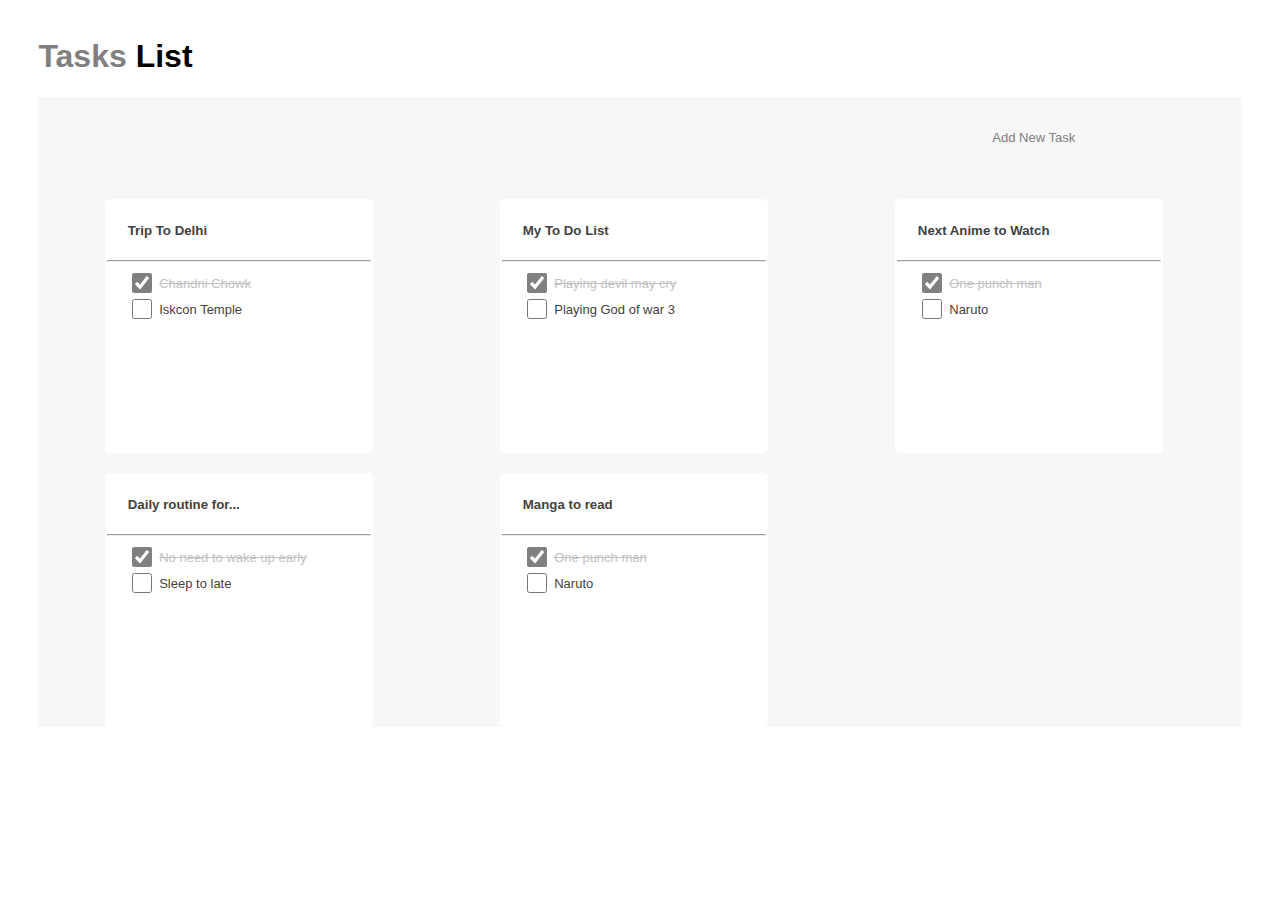
<file: index.html>
<!DOCTYPE html>                                                             <!--tells using version 5-->
<html lang="en">                                                            <!--using language english-->

<head>

  <meta charset="UTF-8">                                                    <!--using specail Ascii elements-->
  <meta http-equiv="X-UA-Compatible" content="IE=edge">
  <meta name="viewport" content="width=device-width, initial-scale=1.0">

  <link rel="stylesheet" href="./style.css">                                <!--linking css file--> 
  <link rel="shortcut icon" href="./images/XD.png" >                        <!--giveing top tittle icon link -->

  <link rel="stylesheet" href="https://cdnjs.cloudflare.com/ajax/libs/font-awesome/6.2.0/css/all.min.css" integrity="sha512-xh6O/CkQoPOWDdYTDqeRdPCVd1SpvCA9XXcUnZS2FmJNp1coAFzvtCN9BmamE+4aHK8yyUHUSCcJHgXloTyT2A==" crossorigin="anonymous" referrerpolicy="no-referrer" />                   <!--linking cdn min.css-->

  <title>Todo-UI</title>

</head>

<body>

  <h1 id="heading">Tasks <span id="span-heading">List</span></h1>
  
<div id="supreme-div">   <!--master div-->

  
    <div id="plus-div">
      <a href="./page-2.html" class="anchor">
      <i class="fa-solid fa-square-plus"></i>
      <p id="add-new">Add New Task</p>
    </a>
    
    </div>
  

  <div id="parent-div">  <!--flex-div-->

    <div class="box">   <!--1st-five div container div start-->
      
        <a href="./page-3.html" id="removing-anchor-styling"><h5>Trip To Delhi</h5></a> 
        <hr />
  <form>
      <input type="checkbox" checked class="check-size"> 
        <p class="input-text-1">Chandni Chowk</p>
        <br />
      <input type="checkbox" class="check-size">
        <p class="input-text-2">Iskcon Temple</p> 
  </form>

    </div>

    <div class="box">         <!--2nd-five div container div start-->
      
      
        <h5>My To Do List</h5> 
        <hr />
  <form>
      <input type="checkbox" checked class="check-size"> 
        <p class="input-text-1">Playing devil may cry</p>
        <br />
      <input type="checkbox" class="check-size">
        <p class="input-text-2">Playing God of war 3</p> 
  </form>

    </div>

    <div class="box">         <!--3rd-five div container div start-->
      

      <h5>Next Anime to Watch </h5> 
      <hr />
    
  <form >  
    <input type="checkbox" checked class="check-size"> 
      <p class="input-text-1">One punch man</p>
      <br />
    <input type="checkbox" class="check-size">
      <p class="input-text-2">Naruto</p> 
  </form>

    </div>

    <div class="box">         <!--4th-five div container div start-->
      

      <h5>Daily routine for...</h5> 
      <hr />
    
  <form>
    <input type="checkbox" checked class="check-size"> 
      <p class="input-text-1">No need to wake up early</p>
      <br />
    <input type="checkbox" class="check-size">
      <p class="input-text-2">Sleep to late</p> 
  </form>
    
      </div>

      <div class="box">     <!--5th-five div container div start-->
      
  
      <h5>Manga to read</h5> 
      <hr />
    
<form>
      <input type="checkbox" checked class="check-size"> 
      <p class="input-text-1">One punch man</p>
      <br />
    <input type="checkbox" class="check-size">
      <p class="input-text-2">Naruto</p>    
</form>

      </div>                    

    </div>              <!--parent div no more -->

</div>                  <!--supreme div dead here-->
  
</body>

</html>
</file>
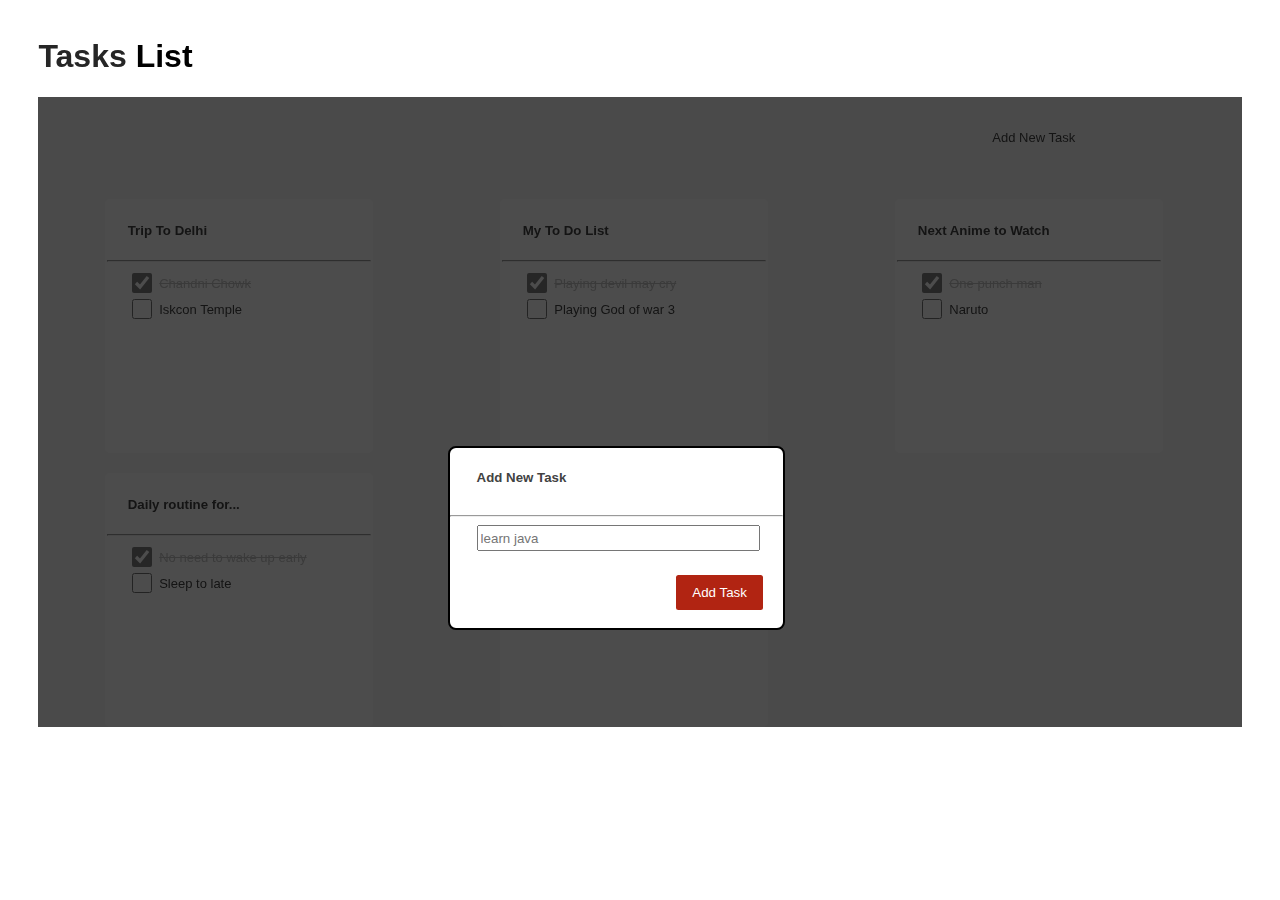
<file: page-2.html>
<!DOCTYPE html>
<html lang="en">
<head>

  <meta charset="UTF-8">
  <meta http-equiv="X-UA-Compatible" content="IE=edge">
  <meta name="viewport" content="width=device-width, initial-scale=1.0">

  <link rel="stylesheet" href="./style.css"> 
  <link rel="stylesheet" href="https://cdnjs.cloudflare.com/ajax/libs/font-awesome/6.2.0/css/all.min.css" integrity="sha512-xh6O/CkQoPOWDdYTDqeRdPCVd1SpvCA9XXcUnZS2FmJNp1coAFzvtCN9BmamE+4aHK8yyUHUSCcJHgXloTyT2A==" crossorigin="anonymous" referrerpolicy="no-referrer" />

  <link rel="shortcut icon" href="./images/add.png">

  <title>Add Task</title>

</head>

<body>


              <div id="background-index-page">        <!--background blur div start-->

    <h1 id="heading">Tasks <span id="span-heading">List</span></h1>
  
    <div id="supreme-div">   <!--master div-->
    
      <div id="plus-div">
        <i class="fa-solid fa-square-plus"></i>
        <p id="add-new">Add New Task</p>
      </div>
    
      <div id="parent-div">  <!--flex-div-->
    
        <div class="box">   <!--1st-five div container div start-->
          
            <h5>Trip To Delhi</h5> 
            <hr />
      <form>
          <input type="checkbox" checked class="check-size"> 
            <p class="input-text-1">Chandni Chowk</p>
            <br />
          <input type="checkbox" class="check-size">
            <p class="input-text-2">Iskcon Temple</p> 
      </form>
    
        </div>
    
        <div class="box">         <!--2nd-five div container div start-->
          
          
            <h5>My To Do List</h5> 
            <hr />
      <form>
          <input type="checkbox" checked class="check-size"> 
            <p class="input-text-1">Playing devil may cry</p>
            <br />
          <input type="checkbox" class="check-size">
            <p class="input-text-2">Playing God of war 3</p> 
      </form>
    
        </div>
    
        <div class="box">         <!--3rd-five div container div start-->
          
    
          <h5>Next Anime to Watch </h5> 
          <hr />
        
      <form >  
        <input type="checkbox" checked class="check-size"> 
          <p class="input-text-1">One punch man</p>
          <br />
        <input type="checkbox" class="check-size">
          <p class="input-text-2">Naruto</p> 
      </form>
    
        </div>
    
        <div class="box">         <!--4th-five div container div start-->
          
    
          <h5>Daily routine for...</h5> 
          <hr />
        
      <form>
        <input type="checkbox" checked class="check-size"> 
          <p class="input-text-1">No need to wake up early</p>
          <br />
        <input type="checkbox" class="check-size">
          <p class="input-text-2">Sleep to late</p> 
      </form>
        
          </div>
    
          <div class="box">     <!--5th-five div container div start-->
          
      
          <h5>Manga to read</h5> 
          <hr />
        
    <form>
          <input type="checkbox" checked class="check-size"> 
          <p class="input-text-1">One punch man</p>
          <br />
        <input type="checkbox" class="check-size">
          <p class="input-text-2">Naruto</p>    
    </form>
    
          </div>                    
    
        </div>              <!--parent div no more -->
    
    </div>                  <!--supreme div dead here-->
      

                </div>     <!--background blur div end-->

  <div id="pop-up" >    <!--pop up div-->

    <h5 id="inline-block">Add New Task</h5>
    <a href="./index.html" class="anchor"><i class="fa-solid fa-xmark fa-cross"></i></a>
          <hr />
    <form>
        <input type="text" placeholder="learn java" id="java"> 
              
    </form> 
    <a href="./index.html"> <button id="button">Add Task</button></a>


  </div>      <!--pop up div ends here-->

  
  
</body>
</html>
</file>
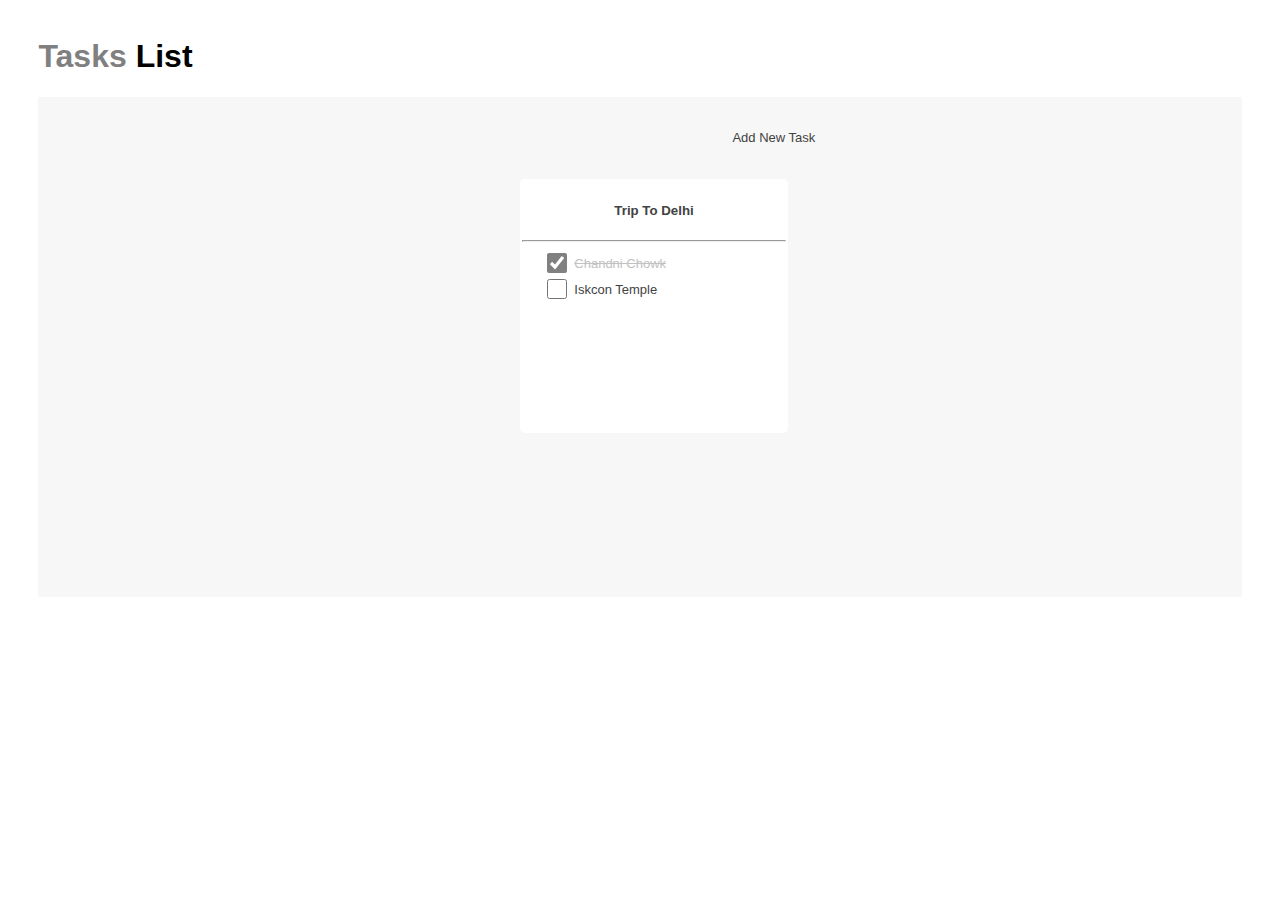
<file: page-3.html>
<!DOCTYPE html>
<html lang="en">

<head>

  <meta charset="UTF-8">
  <meta http-equiv="X-UA-Compatible" content="IE=edge">
  <meta name="viewport" content="width=device-width, initial-scale=1.0">
  
  <link rel="stylesheet" href="./style.css">
  <link rel="shortcut icon" href="./images/indaiGate.jpg">

  <link rel="stylesheet" href="https://cdnjs.cloudflare.com/ajax/libs/font-awesome/6.2.0/css/all.min.css" integrity="sha512-xh6O/CkQoPOWDdYTDqeRdPCVd1SpvCA9XXcUnZS2FmJNp1coAFzvtCN9BmamE+4aHK8yyUHUSCcJHgXloTyT2A==" crossorigin="anonymous" referrerpolicy="no-referrer" />                   <!--linking cdn min.css-->

  <title>trip to Delhi</title>

</head>



<body>
  
  <h1 id="heading">Tasks <span id="span-heading">List</span></h1>

  <div id="supreme-div" class="height">   <!--master div-->

  <div id="plus-div">
    <a href="./index.html"><i class="fa-solid fa-angles-left"></i></a>      <!--anchor back button-->
    <a href="./page-4.html" id="removing-anchor-styling">                   <!--anchor add new task-->
      <i class="fa-solid fa-square-plus for-page-3"></i>
    <p id="add-new">Add New Task</p>
    </a>
  </div>

  <div id="parent-div">       <!--parent of trip to delhi div-->

    <div class="box" id="shifting-trip-to-delhi">   <!--trip to delhi div start-->
      
      <h5 id="make-center">Trip To Delhi</h5> 
      <hr />
<form>
    <input type="checkbox" checked class="check-size"> 
      <p class="input-text-1">Chandni Chowk</p>
      <br />
    <input type="checkbox" class="check-size">
      <p class="input-text-2">Iskcon Temple</p> 
</form>

  </div>                                <!--parent div ends here-->


  </div>                                <!--stop ! master div -->




</body>
  </html>
</file>
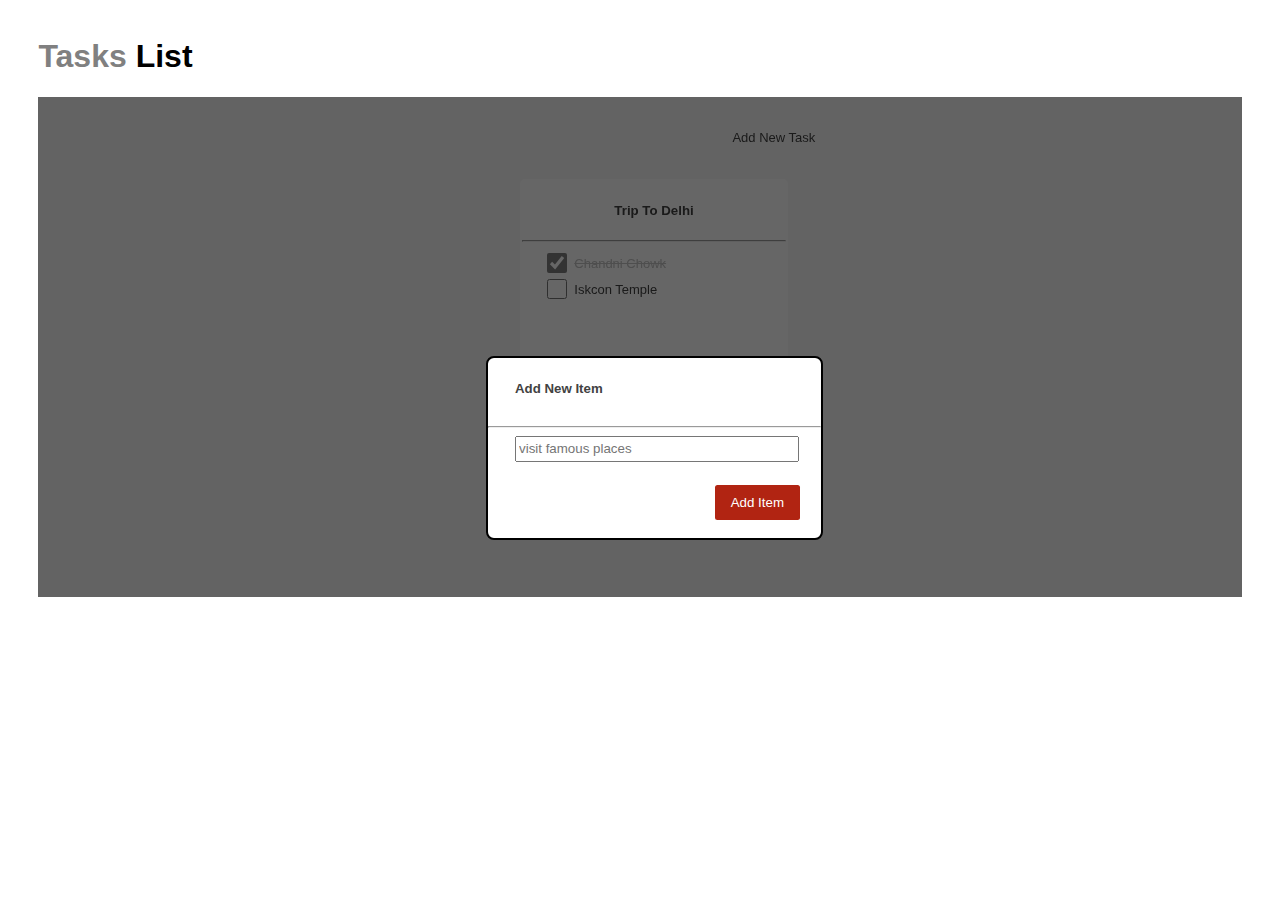
<file: page-4.html>
<!DOCTYPE html>
<html lang="en">

<head>

  <meta charset="UTF-8">
  <meta http-equiv="X-UA-Compatible" content="IE=edge">
  <meta name="viewport" content="width=device-width, initial-scale=1.0">
  
  <link rel="stylesheet" href="./style.css">

  <link rel="stylesheet" href="https://cdnjs.cloudflare.com/ajax/libs/font-awesome/6.2.0/css/all.min.css" integrity="sha512-xh6O/CkQoPOWDdYTDqeRdPCVd1SpvCA9XXcUnZS2FmJNp1coAFzvtCN9BmamE+4aHK8yyUHUSCcJHgXloTyT2A==" crossorigin="anonymous" referrerpolicy="no-referrer" />                   <!--linking cdn min.css-->

  <link rel="shortcut icon" href="./images/ghost.webp">

  <title>Add New Item</title>

</head>



<body>

  <h1 id="heading">Tasks <span id="span-heading">List</span></h1>

  <div>             <!--no class bo id basically it is container for blur the only part blur which is reside on it-->
  <div id="supreme-div" class="height bluring">   <!--master div-->

  <div id="plus-div">
    <a href="./index.html"><i class="fa-solid fa-angles-left"></i></a>      <!--anchor back button-->
    <a href="./page-2.html" id="removing-anchor-styling">                   <!--anchor add new task-->
      <i class="fa-solid fa-square-plus for-page-3"></i>
    <p id="add-new">Add New Task</p>
    </a>
  </div>

  <div id="parent-div">       <!--parent of trip to delhi div-->

    <div class="box" id="shifting-trip-to-delhi">   <!--trip to delhi div start-->
      
      <h5 id="make-center">Trip To Delhi</h5> 
      <hr />
<form>
    <input type="checkbox" checked class="check-size"> 
      <p class="input-text-1">Chandni Chowk</p>
      <br />
    <input type="checkbox" class="check-size">
      <p class="input-text-2">Iskcon Temple</p> 
</form>

  </div>                                <!--parent div ends here-->


  </div>                                <!--stop ! master div -->

 </div>                <!--first-div over here -->

<div id="pop-up" class="done" >    <!--pop up div-->

  <h5 id="inline-block">Add New Item</h5>
  <a href="./index.html" class="anchor"><i class="fa-solid fa-xmark fa-cross"></i></a>
        <hr />
  <form>
      <input type="text" placeholder="visit famous places" id="java"> 
            
  </form> 
     <a href="./index.html"> <button id="button">Add Item</button></a>

</div>                              <!--pop up div ends here -->

  
</body>
  </html>
</file>
<file: style.css>
body{
  font-family: Arial, Helvetica, sans-serif;
  color: #424242;
  margin: 3%;
}

#heading{
  color: grey;
}

#span-heading{
  color: black;
  transition: color 0.8s;
}

#supreme-div{
  background-color: #F7F7F7;
}

#parent-div{
  display: flex;
  flex-wrap: wrap;
  
}

#plus-div{
  padding: 2%;
  color: #424242;
}


.fa-solid{
  font-size: 30px;
  vertical-align: middle;
  margin-right: 0.5%;
  position: relative;
  left: 80%;
}

#add-new{
  margin-bottom: 0px;
  margin-top: 0px;
  font-size: small;
  display: inline-block;
  position: relative;
  left: 80%;
}

#removing-anchor-styling{
  text-decoration: none;
  color: #424242;
}

input.check-size{
  width: 20px;
  height: 20px;
  
}

input[type=checkbox]{
  accent-color: grey;
  vertical-align: middle;
}

.input-text-1{
  margin-bottom: 0px;
  margin-top: 0px;
  font-size: small;
  color: #C2C2C2;
  text-decoration: line-through;
  display: inline-block;

}

.input-text-2{
  margin-bottom: 0px;
  margin-top: 0px;
  font-size: small;
  display: inline-block;
}

.box{
  
  border: 2px solid white;
  border-radius: 5px;
  width: 22%;
  height: 250px;
  margin-left: 5.5%;
  margin-right: 5%;
  background-color: #FFFFFF;
  margin-top: 20px;
  transition: color 1s;
  transition: box-shadow 1s;
   
}

h5,form{
  padding-left: 8%;
  transition: color 1s;
}






/* page-2 */

#background-index-page{
 filter: brightness(30%);
}

#pop-up{
  position: absolute;
  border: 2px solid black;
  border-radius: 8px;
  width: 26%;
  height: 180px;
  bottom: 30%;
  left: 35%;
  background-color: white;
}

#inline-block{
  display: inline-block;
}


.anchor{
  color: grey;
  text-decoration: none;
  transition: color 0.8s;
 
}


.fa-cross {
  font-size: 18px;
  margin-left: -25%;
}


#java{
  display: block;
  width: 90%;
  height: 20px;

}

#button{
  
  background-color: rgb(177, 36, 18);
  border: none;
  border-radius: 2.5px;
  color: white;
  padding-top: 10px;
  padding-bottom: 10px;
  padding-left: 16px;
  padding-right: 16px;
  margin-right: 8px;
  cursor: pointer;
  transition: opacity 0.2s;

  margin-left: 68%;
  margin-top: 7%;
  transition: background-color 1s;
  
    
}




/* page 3rd */


.height{
  height: 500px;
}

.fa-angles-left{
  position: relative;
  left: 40%;
  color: #424242;
  
}

#shifting-trip-to-delhi{
  margin-left: 40%;
  margin-top: 0%;
}

#make-center{
   text-align: center; 
  padding-left: 0px;
}

.for-page-3{
  margin-left: -23%;
}



/* page - 4 final heheheh ! */


.bluring{
  filter: brightness(40%);
}


.done{
  margin-left: 3%;
  margin-bottom: 7%;
}




/* transition-stuff */

h5:hover{

  color: cadetblue;  
 
}

.box:hover{
  box-shadow: 4px 4px 8px rgba(0,0,0,0.4);
}

#span-heading:hover{
  color: cadetblue;
}


.anchor:hover{
  color:cadetblue;
}

#button:hover{
  background-color: cadetblue;
}


/* TODO - mobile media query */

@media (min-width: 320px) and (max-width: 440px) {

body{
  font-size:medium;
}

#heading{
  font-size: medium;
}

#span-heading{
  color: cadetblue;
  transition: color 0.8s;
}

#plus-div{
  padding: 4%;
}

#add-new{
  display: none;
}

.fa-solid{
  left: 50.5%;
  color: cadetblue;
}

#parent-div{
  flex-direction: column;
}

.box{
  width: 88%;
  margin-top: 10px;
  border-radius: 10px;
}

h5{
  color: cadetblue;
}

/* 2nd-page */

#pop-up{
  width: 88%;
  bottom: 40%;
  left: 5%;
}

.fa-cross{
  margin-left: 3%;
  color: #424242
}

/* 3rd-page */


#shifting-trip-to-delhi {
    margin-left: 5.5%;
    margin-top: 0%;

}

.fa-angles-left{
  left: 0%;
}

.for-page-3{
  margin-left: -18%;
}

/* page-4 */

.done{
  margin-left: 0.2%;
  margin-bottom: 18%;
}

#inline-block{
  color: #424242;
}

 }

 @media (min-width: 441px) and (max-width: 1000px) {

  body{
    font-size:medium;
  }
  
  #heading{
    font-size: medium;
  }
  
  #span-heading{
    color: cadetblue;
    transition: color 0.8s;
  }
  
  #plus-div{
    padding: 4%;
  }
  
  #add-new{
    left: 50.5%;
  }
  
  .fa-solid{
    left: 50.5%;
    color: cadetblue;
  }
  
  #parent-div{
    flex-direction: column;
  }
  
  .box{
    width: 88%;
    margin-top: 10px;
    border-radius: 10px;
    
  }
  
  h5{
    color: cadetblue;
  }
  
  /* 2nd-page */
  
  #pop-up{
    width: 60%;
    bottom: 38%;
    left: 20%;
    height: 200px;
  }
  
  .fa-cross{
    margin-left: 10%;
    color: #424242
  }

  #button{
    margin-left: 75%;
    background-color: #424242;
  }
  
  /* 3rd-page */
  
  
  #shifting-trip-to-delhi {
      margin-left: 5.5%;
      margin-top: 0%;
  
  }
  
  .fa-angles-left{
    left: 0%;
  }
  
  .for-page-3{
    margin-left: -18%;
  }
  
  /* page-4 */
  
  .done{
    margin-left: 0.2%;
    margin-bottom: 18%;
  }
  
  #inline-block{
    color: #424242;
  }


 }
</file>
